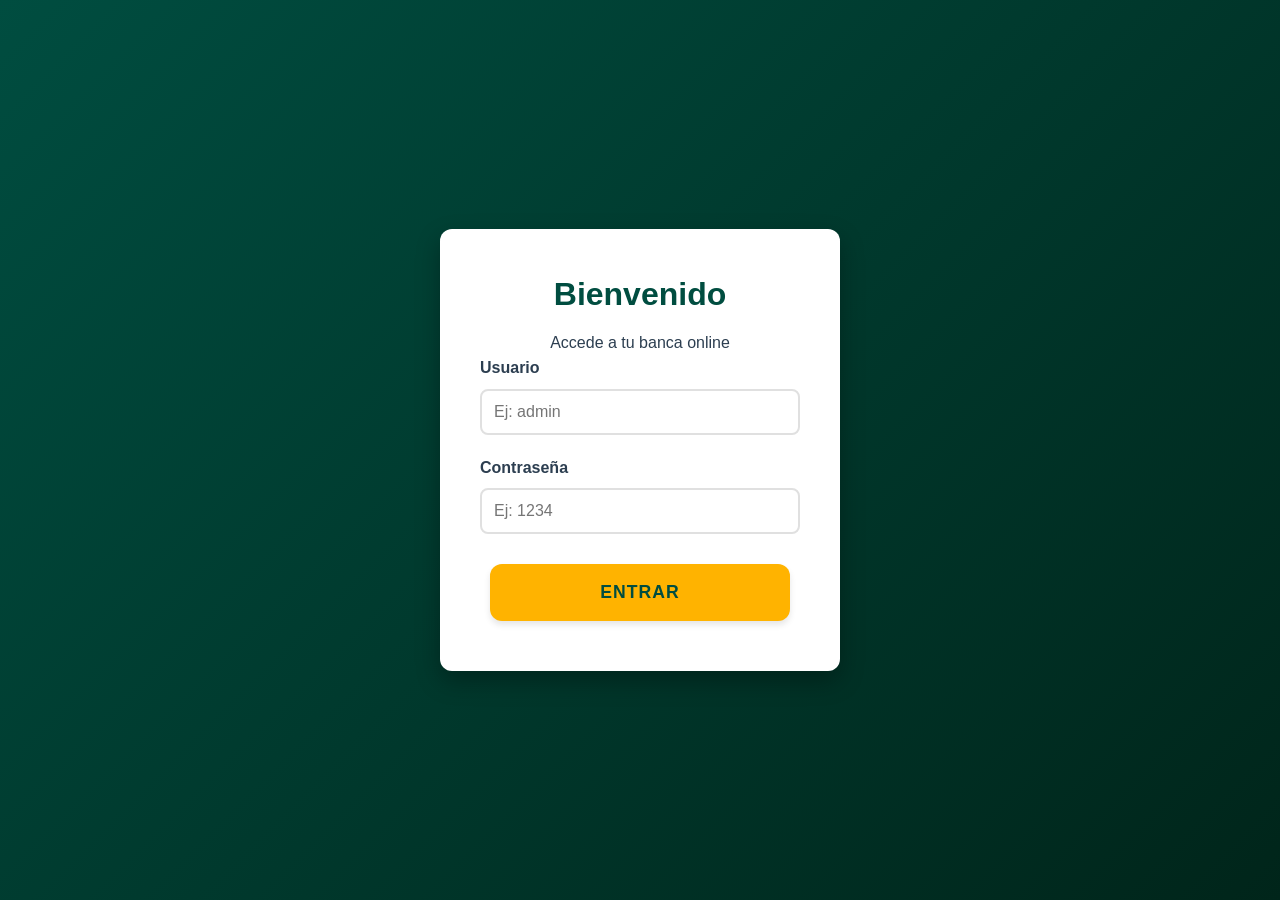
<file: apps/web-tucan/frontend/src/index.html>
<!DOCTYPE html>
<html lang="es">
<head>
    <meta charset="UTF-8">
    <meta name="viewport" content="width=device-width, initial-scale=1.0">
    <title>Tucan-Bank</title>
    <link rel="stylesheet" href="css/global.css">
    <link rel="stylesheet" href="css/login.css">
</head>
<body>

    <main class="login-container centered-content">
        <div class="login-box">
            <h1>Bienvenido</h1>
            <p>Accede a tu banca online</p>
            
            <form id="loginForm">
                <div class="form-group">
                    <label for="username">Usuario</label>
                    <input type="text" id="username" placeholder="Ej: admin" required>
                </div>
                
                <div class="form-group">
                    <label for="password">Contraseña</label>
                    <input type="password" id="password" placeholder="Ej: 1234" required>
                </div>

                <button type="submit" class="btn-large">ENTRAR</button>
            </form>
            
            <p id="error-msg" class="hidden">Credenciales incorrectas</p>
        </div>
    </main>

    <script src="js/auth.js"></script>
</body>
</html>
</file>
<file: apps/web-tucan/frontend/src/css/global.css>
/* Variables de marca y Reset */
:root {
    --primary-color: #004d40;    /* Verde Selva (Elegancia) */
    --accent-color: #ffb300;     /* Dorado Mango (Botones/Acentos) */
    --secondary-color: #00acc1;  /* Turquesa Tropical */
    --danger-color: #d32f2f;     /* Rojo Hibisco (Alertas) */
    --bg-color: #f4f7f6;         /* Blanco Arena */
    --text-color: #2c3e50;       /* Gris Oscuro Profesional */
    --white: #ffffff;
    
    --shadow: 0 4px 6px rgba(0, 0, 0, 0.1);
    --border-radius: 12px;
    --transition: all 0.3s ease;
}

* {
    margin: 0;
    padding: 0;
    box-sizing: border-box;
}

body {
    font-family: 'Segoe UI', Roboto, Helvetica, Arial, sans-serif;
    background-color: var(--bg-color);
    color: var(--text-color);
    line-height: 1.6;
}

/* Utilidad para centrar todo el contenido */
.centered-content {
    display: flex;
    flex-direction: column;
    align-items: center;
    justify-content: center;
    text-align: center;
    min-height: 80vh; /* Para que el contenido respire */
    padding: 20px;
}

/* Botones Grandes y Elegantes */
.btn-large {
    padding: 18px 40px;
    font-size: 1.1rem;
    font-weight: bold;
    border: none;
    border-radius: var(--border-radius);
    cursor: pointer;
    transition: var(--transition);
    text-transform: uppercase;
    letter-spacing: 1px;
    box-shadow: var(--shadow);
    width: 100%;
    max-width: 300px;
    margin: 10px 0;
}

.btn-large:hover {
    transform: translateY(-2px);
    box-shadow: 0 6px 12px rgba(0,0,0,0.15);
}

button[type="submit"], .btn-large.primary {
    background-color: var(--accent-color);
    color: var(--primary-color);
}

.btn-large.secondary {
    background-color: var(--secondary-color);
    color: var(--white);
}

.btn-large.danger {
    background-color: var(--danger-color);
    color: var(--white);
}
</file>
<file: apps/web-tucan/frontend/src/css/login.css>
.login-container {
    background: linear-gradient(135deg, var(--primary-color) 0%, #00251a 100%);
    min-height: 100vh;
    color: var(--white);
}

.login-box {
    background: var(--white);
    padding: 40px;
    border-radius: var(--border-radius);
    box-shadow: 0 10px 25px rgba(0,0,0,0.3);
    width: 100%;
    max-width: 400px;
    color: var(--text-color);
}

.login-box h1 {
    color: var(--primary-color);
    margin-bottom: 10px;
}

.form-group {
    margin-bottom: 20px;
    text-align: left;
}

.form-group label {
    display: block;
    margin-bottom: 8px;
    font-weight: 600;
}

.form-group input {
    width: 100%;
    padding: 12px;
    border: 2px solid #e0e0e0;
    border-radius: 8px;
    font-size: 1rem;
    outline: none;
    transition: var(--transition);
}

.form-group input:focus {
    border-color: var(--secondary-color);
}

.hidden {
    display: none;
    color: var(--danger-color);
    margin-top: 15px;
    font-weight: bold;
}
</file>
<file: apps/web-tucan/frontend/src/css/layout.css>
/* Barra de Navegación */
.navbar {
    background-color: var(--primary-color);
    padding: 0 20px;
    height: 70px;
    display: flex;
    justify-content: space-between;
    align-items: center;
    position: sticky;
    top: 0;
    z-index: 1000;
    box-shadow: var(--shadow);
}

.nav-brand {
    color: var(--accent-color);
    font-weight: bold;
    font-size: 1.5rem;
}

.nav-menu {
    display: flex;
    gap: 15px;
}

.nav-link {
    color: var(--white);
    text-decoration: none;
    padding: 8px 16px;
    border-radius: 6px;
    transition: var(--transition);
    font-weight: 500;
}

.nav-link:hover, .nav-link.active {
    background-color: rgba(255, 255, 255, 0.1);
    color: var(--accent-color);
}

/* Estilos de Contenido (Cuentas y Perfil) */
.main-content {
    padding-top: 40px;
}

.account-card, .profile-info {
    background: var(--white);
    padding: 25px;
    border-radius: var(--border-radius);
    box-shadow: var(--shadow);
    width: 100%;
    max-width: 500px;
    margin-bottom: 20px;
    border-left: 5px solid var(--secondary-color);
}

.balance {
    font-size: 2rem;
    font-weight: bold;
    color: var(--primary-color);
    margin-top: 10px;
}

.info-group {
    display: flex;
    justify-content: space-between;
    padding: 10px 0;
    border-bottom: 1px solid #eee;
}
</file>
